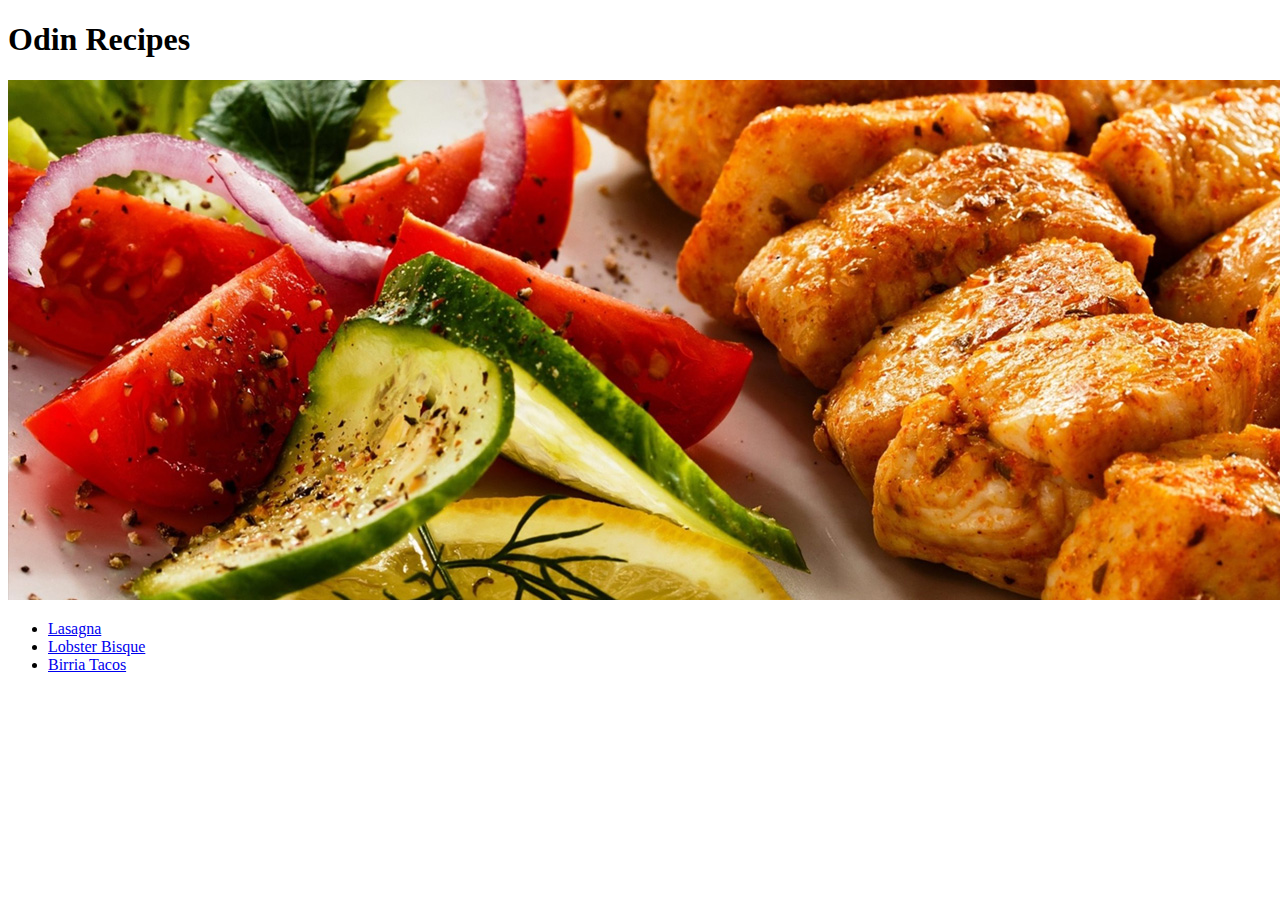
<file: index.html>
<!DOCTYPE html>
<html lang="en">
<head>
    <meta charset="UTF-8">
    <meta name="viewport" content="width=device-width, initial-scale=1.0">
    <title>Recipes</title>
    <link rel="stylesheet" href="file:///Users/irdisejdia/Code/Odin-project/odin-recipes/style.css">
</head>
<body>
    <h1>Odin Recipes</h1>
    <img src="./images/banner.jpeg" alt="food banner">
    <ul>

        <li class="list-item"><a href="./recipes/lasagna.html">Lasagna</a></li>
        <li class="list-item"><a href="./recipes/lobster_bisque.html">Lobster Bisque</a></li>
        <li class="list-item"><a href="./recipes/birria_tacos.html">Birria Tacos</a></li>

    </ul>

</body>
</html>
</file>
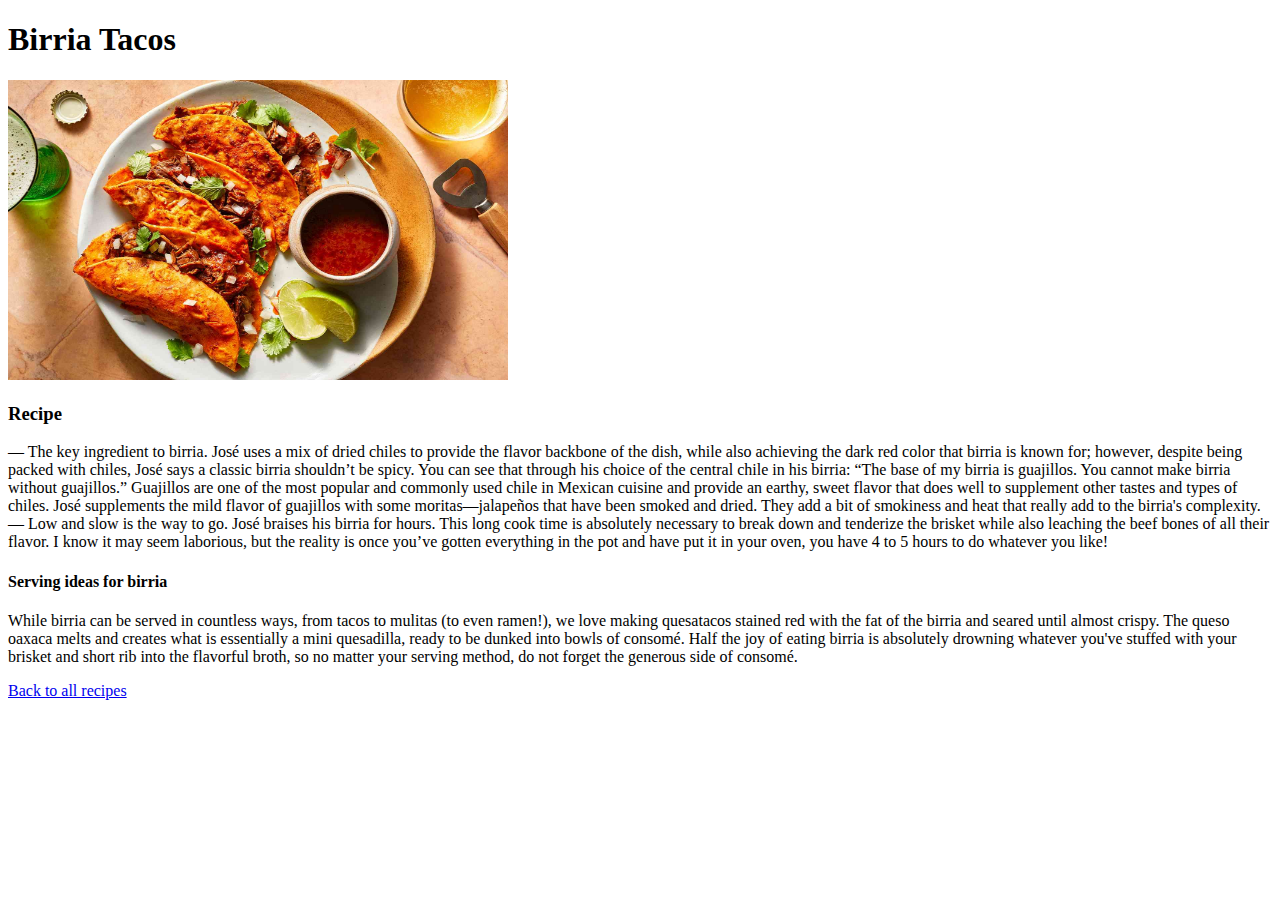
<file: recipes/birria_tacos.html>
<!DOCTYPE html>
<html lang="en">
<head>
    <meta charset="UTF-8">
    <meta name="viewport" content="width=device-width, initial-scale=1.0">
    <title>Birria Tacos</title>
    <link rel="stylesheet" href="file:///Users/irdisejdia/Code/Odin-project/odin-recipes/style.css">
</head>
<body>
    <h1>Birria Tacos</h1>
    <p>
    <img class="images" src="../images/birria-tacos.jpeg" alt="birria tacos" height="300" width="500">
    </p>
    <h3>Recipe</h3>
    <p>
        — The key ingredient to birria. José uses a mix of dried chiles to provide the flavor backbone of the dish, while also achieving the dark red color that birria is known for; however, 
        despite being packed with chiles, José says a classic birria shouldn’t be spicy. 
        You can see that through his choice of the central chile in his birria: “The base of my birria is guajillos. 
        You cannot make birria without guajillos.” Guajillos are one of the most popular and commonly used chile in Mexican cuisine and provide an earthy, 
        sweet flavor that does well to supplement other tastes and types of chiles. 
        José supplements the mild flavor of guajillos with some moritas—jalapeños that have been smoked and dried. 
        They add a bit of smokiness and heat that really add to the birria's complexity.
        — Low and slow is the way to go. José braises his birria for hours. 
        This long cook time is absolutely necessary to break down and tenderize the brisket while also leaching the beef bones of all their flavor. 
        I know it may seem laborious, but the reality is once you’ve gotten everything in the pot and have put it in your oven, you have 4 to 5 hours to do whatever you like!
    </p>
    <h4>Serving ideas for birria</h4>
    <p>
        While birria can be served in countless ways, from tacos to mulitas (to even ramen!), 
        we love making quesatacos stained red with the fat of the birria and seared until almost crispy. 
        The queso oaxaca melts and creates what is essentially a mini quesadilla, ready to be dunked into bowls of consomé. 
        Half the joy of eating birria is absolutely drowning whatever you've stuffed with your 
        brisket and short rib into the flavorful broth, so no matter your serving method, do not forget the generous side of consomé.
    </p>

    <a href="../index.html">Back to all recipes</a>

</body>
</html>
</file>
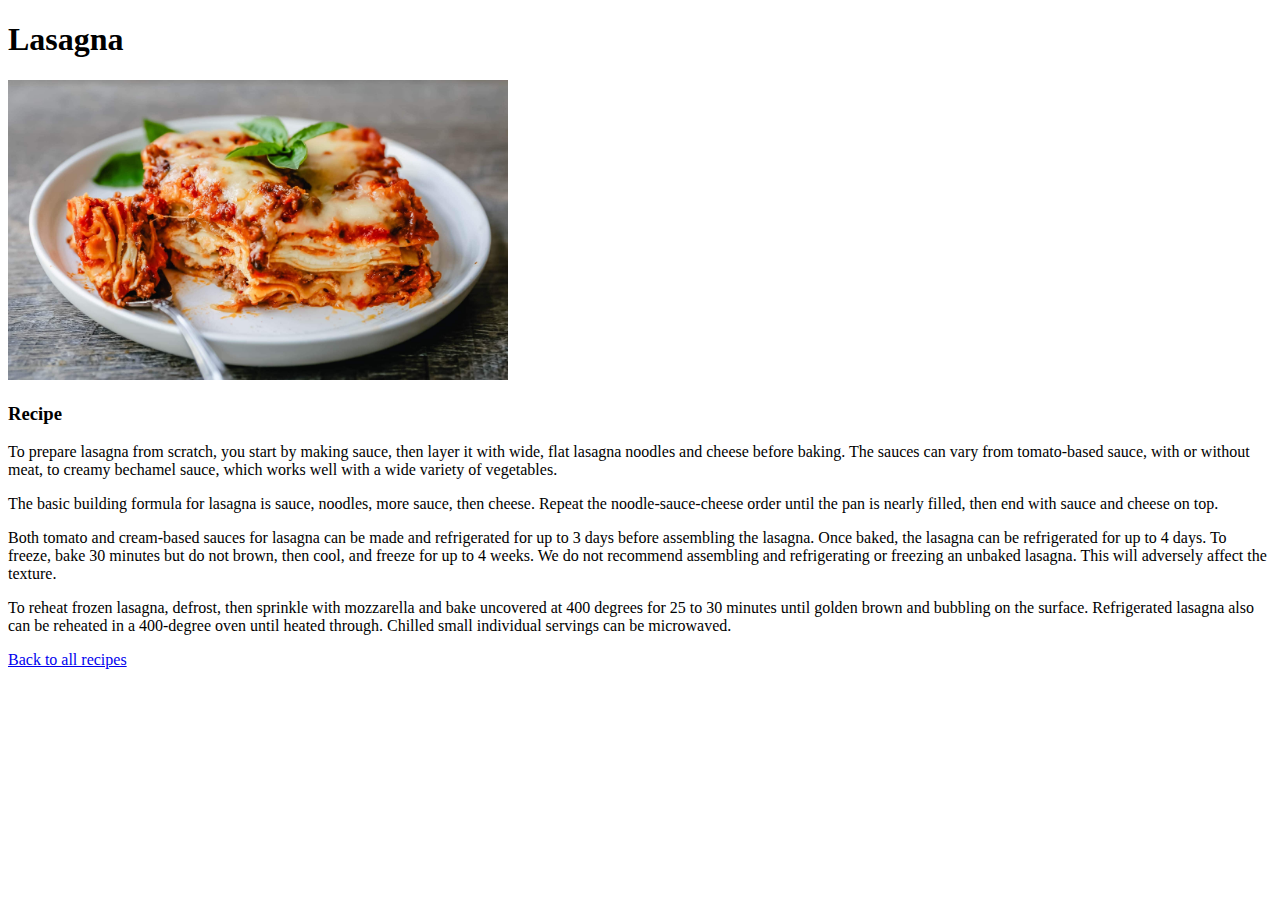
<file: recipes/lasagna.html>
<!DOCTYPE html>
<html lang="en">
<head>
    <meta charset="UTF-8">
    <meta name="viewport" content="width=device-width, initial-scale=1.0">
    <title>Lasagna</title>
    <link rel="stylesheet" href="file:///Users/irdisejdia/Code/Odin-project/odin-recipes/style.css">
</head>
<body>
    <h1>Lasagna</h1>

    
    <p>
        <img src="../images/lasagna.jpeg" alt="lasagna" height="300" width="500">
    </p>

    <h3>Recipe</h3>

    <p>
        To prepare lasagna from scratch, you start by making sauce, then layer it with wide, flat lasagna noodles and cheese before baking. 
        The sauces can vary from tomato-based sauce, with or without meat, to creamy bechamel sauce, which works well with a wide variety of vegetables.
    </p>
    <p>
        The basic building formula for lasagna is sauce, noodles, more sauce, then cheese. 
        Repeat the noodle-sauce-cheese order until the pan is nearly filled, then end with sauce and cheese on top.
    </p>
    <p>
        Both tomato and cream-based sauces for lasagna can be made and refrigerated for up to 3 days before assembling the lasagna. 
        Once baked, the lasagna can be refrigerated for up to 4 days. To freeze, bake 30 minutes but do not brown, then cool, and freeze for up to 4 weeks. 
        We do not recommend assembling and refrigerating or freezing an unbaked lasagna. This will adversely affect the texture.
    </p>
    <p>
        To reheat frozen lasagna, defrost, then sprinkle with mozzarella and bake uncovered at 400 degrees for 25 to 30 minutes until golden brown and bubbling on the surface. 
        Refrigerated lasagna also can be reheated in a 400-degree oven until heated through. 
        Chilled small individual servings can be microwaved.
    </p>


    <a href="../index.html">Back to all recipes</a>

</body>
</html>
</file>
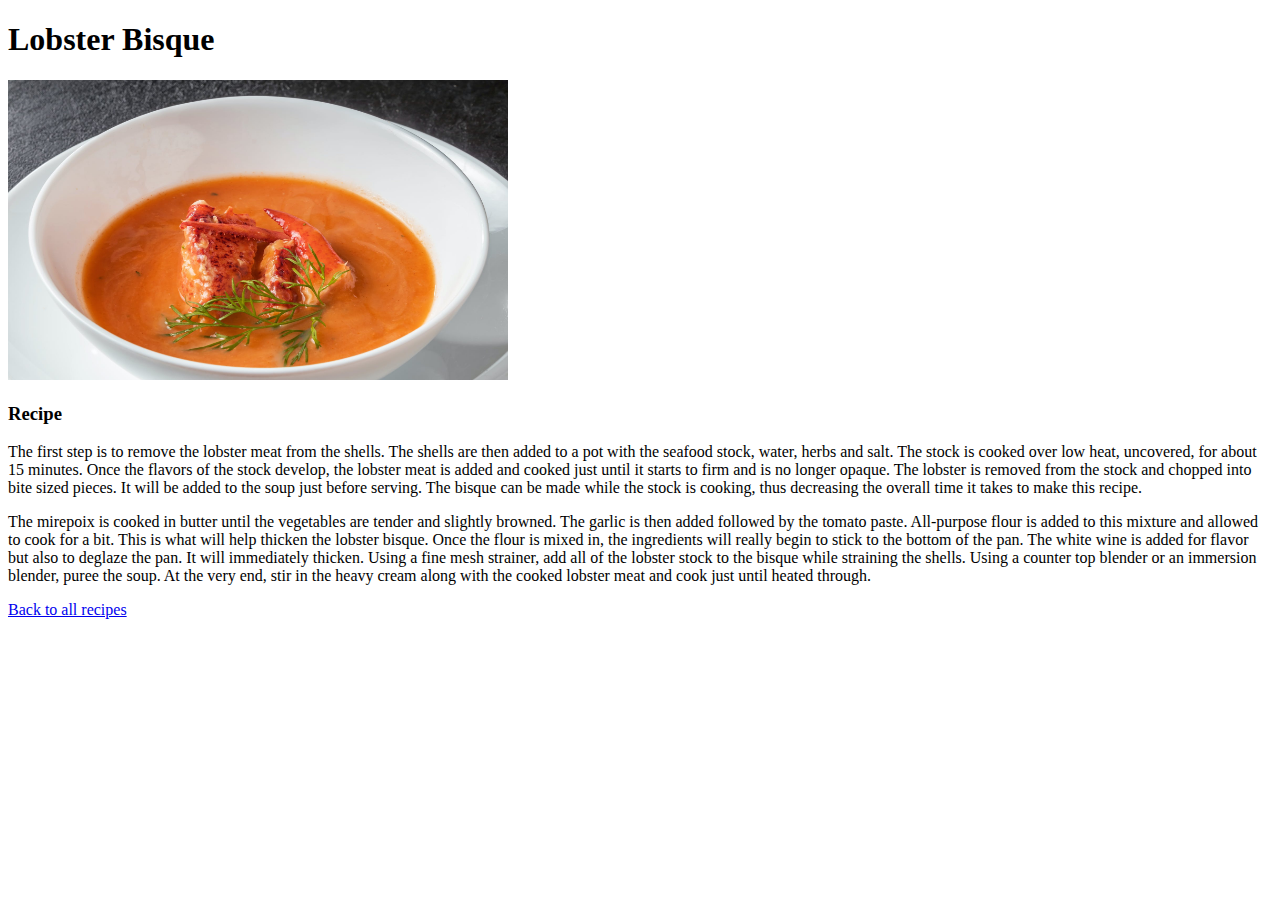
<file: recipes/lobster_bisque.html>
<!DOCTYPE html>
<html lang="en">
<head>
    <meta charset="UTF-8">
    <meta name="viewport" content="width=device-width, initial-scale=1.0">
    <title>Lobster Bisque</title>
    <link rel="stylesheet" href="file:///Users/irdisejdia/Code/Odin-project/odin-recipes/style.css">
</head>
<body>
    <h1>Lobster Bisque</h1>
    <p>
    <img src="../images/lobster-bisque.jpeg" alt="lobster Bisque" height="300" width="500">
    </p>
    <h3>Recipe</h3>
    <p class="lob-p">
        The first step is to remove the lobster meat from the shells. The shells are then added to a pot with the seafood stock, water, herbs and salt.
        The stock is cooked over low heat, uncovered, for about 15 minutes.
        Once the flavors of the stock develop, the lobster meat is added and cooked just until it starts to firm and is no longer opaque.
        The lobster is removed from the stock and chopped into bite sized pieces. It will be added to the soup just before serving.
        The bisque can be made while the stock is cooking, thus decreasing the overall time it takes to make this recipe.
    </p>
    <p class="lob-p">
        The mirepoix is cooked in butter until the vegetables are tender and slightly browned. The garlic is then added followed by the tomato paste.
        All-purpose flour is added to this mixture and allowed to cook for a bit. This is what will help thicken the lobster bisque.
        Once the flour is mixed in, the ingredients will really begin to stick to the bottom of the pan. The white wine is added for flavor but also to deglaze the pan. It will immediately thicken.
        Using a fine mesh strainer, add all of the lobster stock to the bisque while straining the shells.
        Using a counter top blender or an immersion blender, puree the soup.
        At the very end, stir in the heavy cream along with the cooked lobster meat and cook just until heated through.
    </p>
    
    <a class="link-home" href="../index.html">Back to all recipes</a>

</body>
</html>
</file>
